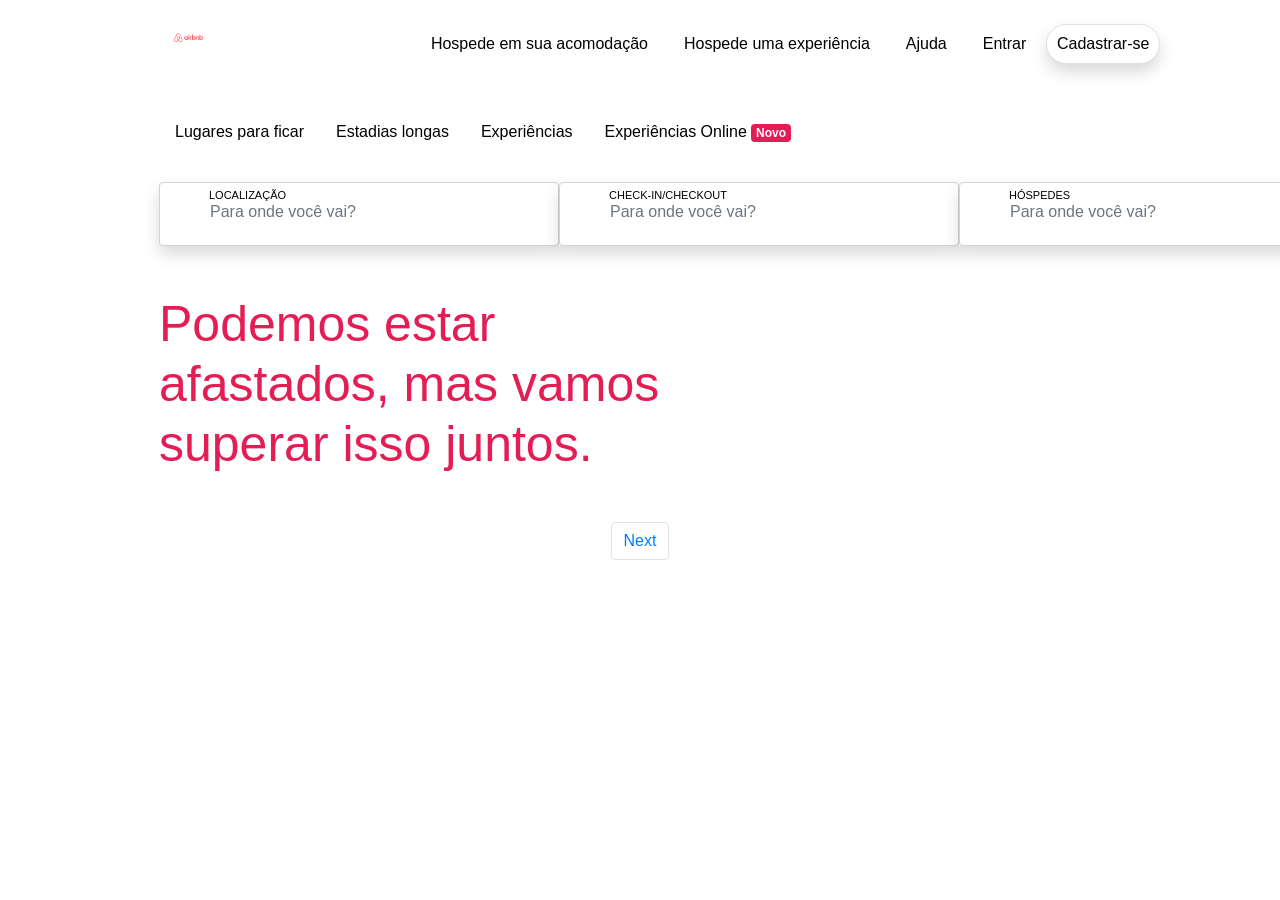
<file: index.html>
<!doctype html>
<html lang="pt-br">
  <head>
    <!-- Required meta tags -->
    <meta charset="utf-8">
    <meta name="viewport" content="width=device-width, initial-scale=1, shrink-to-fit=no">

    <!-- Bootstrap CSS -->
    <link rel="stylesheet" href="https://stackpath.bootstrapcdn.com/bootstrap/4.4.1/css/bootstrap.min.css" integrity="sha384-Vkoo8x4CGsO3+Hhxv8T/Q5PaXtkKtu6ug5TOeNV6gBiFeWPGFN9MuhOf23Q9Ifjh" crossorigin="anonymous">
    <link rel="stylesheet" href="global.css">
    <title>Hello, world!</title>
  </head>
  <body>
    
    
    
     
      

    <div class="container-fluid "> 
        <div class=" row ml-5">
          <div class="col padding  ml-5 ">
            <img class="ml-5"  src="src/assets/Airbnb-Logo.png" width="10%">
          </div>
          <div class="row padding mr-5 ">
            <ul class="nav float-right mr-5">      
                <li class="nav-item mr-1 ">         
                  <a class="nav-link outroMenu" href="#">Hospede em sua acomodação</a>
                </li>
                <li class="nav-item  mr-1 ">
                  <a class="nav-link outroMenu" href="#">Hospede uma experiência</a>
                </li>
                <li class="nav-item mr-1">
                  <a class="nav-link outroMenu" href="#">Ajuda</a>
                </li>
                <li class="nav-item  mr-1">
                  <a class="nav-link outroMenu" href="#">Entrar</a>
                </li>
                
                    <button  class="badge-pill shadow border mr-4 "   >Cadastrar-se</button>
           
                
              </ul>
          </div>
        </div>
      </div>

      <div class="container-fluid mt-5 ml-5">
          <div class="row padding ml-5 ">
            <ul class="nav ">      
                <li class="nav-item ml-5 ">         
                  <a class="nav-link border_bottom sub-menu" href="#" >Lugares para ficar</a>
                </li>
                <li class="nav-item  ">
                  <a class="nav-link sub-menu " href="#" >Estadias longas</a>
                </li>
                <li class="nav-item ">
                  <a class="nav-link sub-menu" href="#">Experiências</a>
                </li>
                <li class="nav-item  ">
                  <a class="nav-link sub-menu" href="#">Experiências Online   <button  class="badge badge-danger color ">Novo</button>  </a>
                 
                </li>
            
              </ul>
          </div>
        </div>
      </div>

      
        
            <div class="ml-5">
            <form class=" form-inline   ml-5 col-md-12 ">
              
              <div class=" form-group ml-5  ">
                <div>
              <label class="form-ip tamanho " for="exampleInputEmail1">LOCALIZAÇÃO</label>
              <input type="email" class="shadow form-control form-c descricao " id="exampleInputEmail1"  placeholder="Para onde você vai?">
            </div>
              <div>
                <label class="form-ip tamanho " for="exampleInputEmail2 ">CHECK-IN/CHECKOUT</label>
              <input type="email" class="shadow form-control form-c descricao " id="exampleInputEmail1"  placeholder="Para onde você vai?">
              </div>
              <div>
                <label class="form-ip tamanho" for="exampleInputEmail2 ">HÓSPEDES</label>
              <input type="email" class="shadow form-control form-c descricao " id="exampleInputEmail1"  placeholder="Para onde você vai?">
              </div>
              
              <div class="rounded-right teste3 shadow ">
                <button class="botao rounded">Buscar</button>
              </div>
              
            </div>
            
              
              
              

              
            
          </form>
        </div>
        
      


      <div class="container ml-5 mt-5 col-lg-6">
        <div class="ml-5 mt-5">
        <h1 class="ml-5 titulo mt-5">Podemos estar afastados, mas vamos superar isso juntos.</h1>
      </div>
      </div>

      <div class="ml-4">
      <div class="card-deck col-md-12 ml-5 mt-5 justify-content-left">
        
      </div>
    </div>
      

    <div class="container justify-content-center ">
    <nav aria-label="Page navigation ">
      <ul class="pagination justify-content-center ">
        
        <li class="page-item"><a class="page-link" id="prox" href="#">Next</a></li>
      </ul>
    </nav>
  </div>
      <script src="api.js">
        
        


      </script>



    <script src="https://code.jquery.com/jquery-3.4.1.slim.min.js" integrity="sha384-J6qa4849blE2+poT4WnyKhv5vZF5SrPo0iEjwBvKU7imGFAV0wwj1yYfoRSJoZ+n" crossorigin="anonymous"></script>
    <script src="https://cdn.jsdelivr.net/npm/popper.js@1.16.0/dist/umd/popper.min.js" integrity="sha384-Q6E9RHvbIyZFJoft+2mJbHaEWldlvI9IOYy5n3zV9zzTtmI3UksdQRVvoxMfooAo" crossorigin="anonymous"></script>
    <script src="https://stackpath.bootstrapcdn.com/bootstrap/4.4.1/js/bootstrap.min.js" integrity="sha384-wfSDF2E50Y2D1uUdj0O3uMBJnjuUD4Ih7YwaYd1iqfktj0Uod8GCExl3Og8ifwB6" crossorigin="anonymous"></script>
  </body>
</html>
</file>
<file: global.css>
.padding {

    margin-top: 2%;
    font-weight: 600;
    background-color: #FFFFFF;
}

* {
   background-color: #FFFFFF;
   font-weight: 400;
   color: black;
}

.sub-menu {

    font-weight: 400;
    pointer-events: visible;
    text-decoration: none;
}

.sub-menu:active{
    border-bottom:1px solid #000 ;
    text-decoration: none;
}

.sub-menu:hover{
    opacity: 0.5 #000;
    text-decoration: none;
}

.color {
    background-color: #e51d55;
    color: #FFFFFF;    
    border: none;
}


.tamanho {
    font-size: 11px;
    font-weight: 500;
    margin-top: 35px;
    
}

.descricao {
    
    color: gray; 
    height: 60%;
}


.descricao::placeholder{
    font-weight: 300;
     position:fixed;
     
 
       
}


.form-control:focus { /* Edge */
    outline: none;
    
  }
  

.descricao:hover{
    border: 1px solid gray;
}



.meio {
    
    background-color: #FFFFFF;  
}

.botao {

    background-color: #e51d55;
    color: #FFFFFF; 
    border: none;
   
    padding-left: 25px;
    padding-right: 25px;
    padding-top: 10px;
    padding-bottom: 10px;
     
}

.teste {
    position: absolute;
    height: 20%;
    width: 30%;
     
}

.titulo {
    font-size: 50px;
    font-weight: 400;
    color: #e51d55;
}


.form-c{

    padding-left:50px;
    padding-top: 5%;
    padding-bottom: 6%;
    padding-right: 148px;
    font-weight: 400;
    margin-top: 30px;

}

.form-ip{
    position: absolute;
    margin-left:50px;
       
}

.test1 {
    
    margin-left: 10px;
    
}

.tamanho2{
    font-size: 11px;
    font-weight: 500;
}

.teste3{
    margin-top: 30px;
    height: 100%;
    width:115px;
    justify-content: center;
    text-align: center;

    border: 8px solid #FFF;
}

a {
   text-decoration:none; 
   color: black;
}

a:hover{
    color: gray;
}

.outroMenu{

}

.outroMenu:hover{
    color: #000;
    
}
</file>
